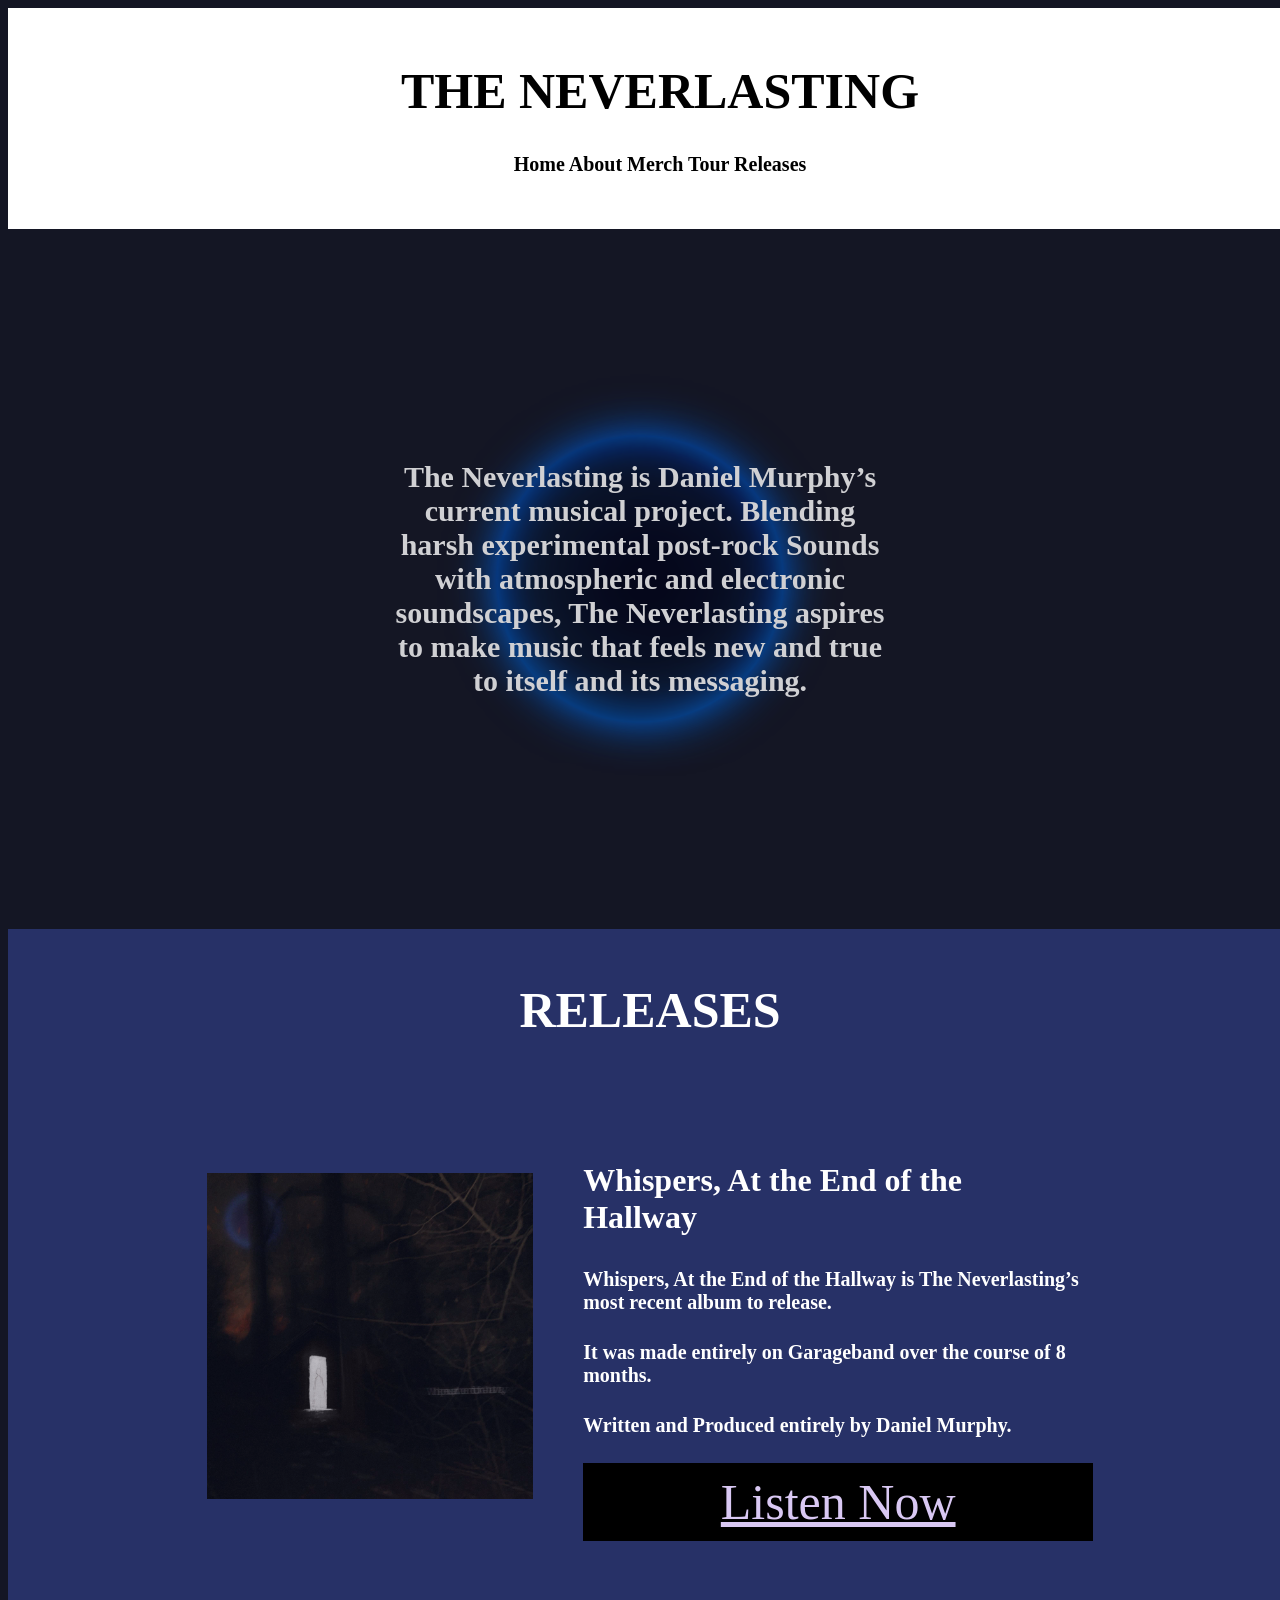
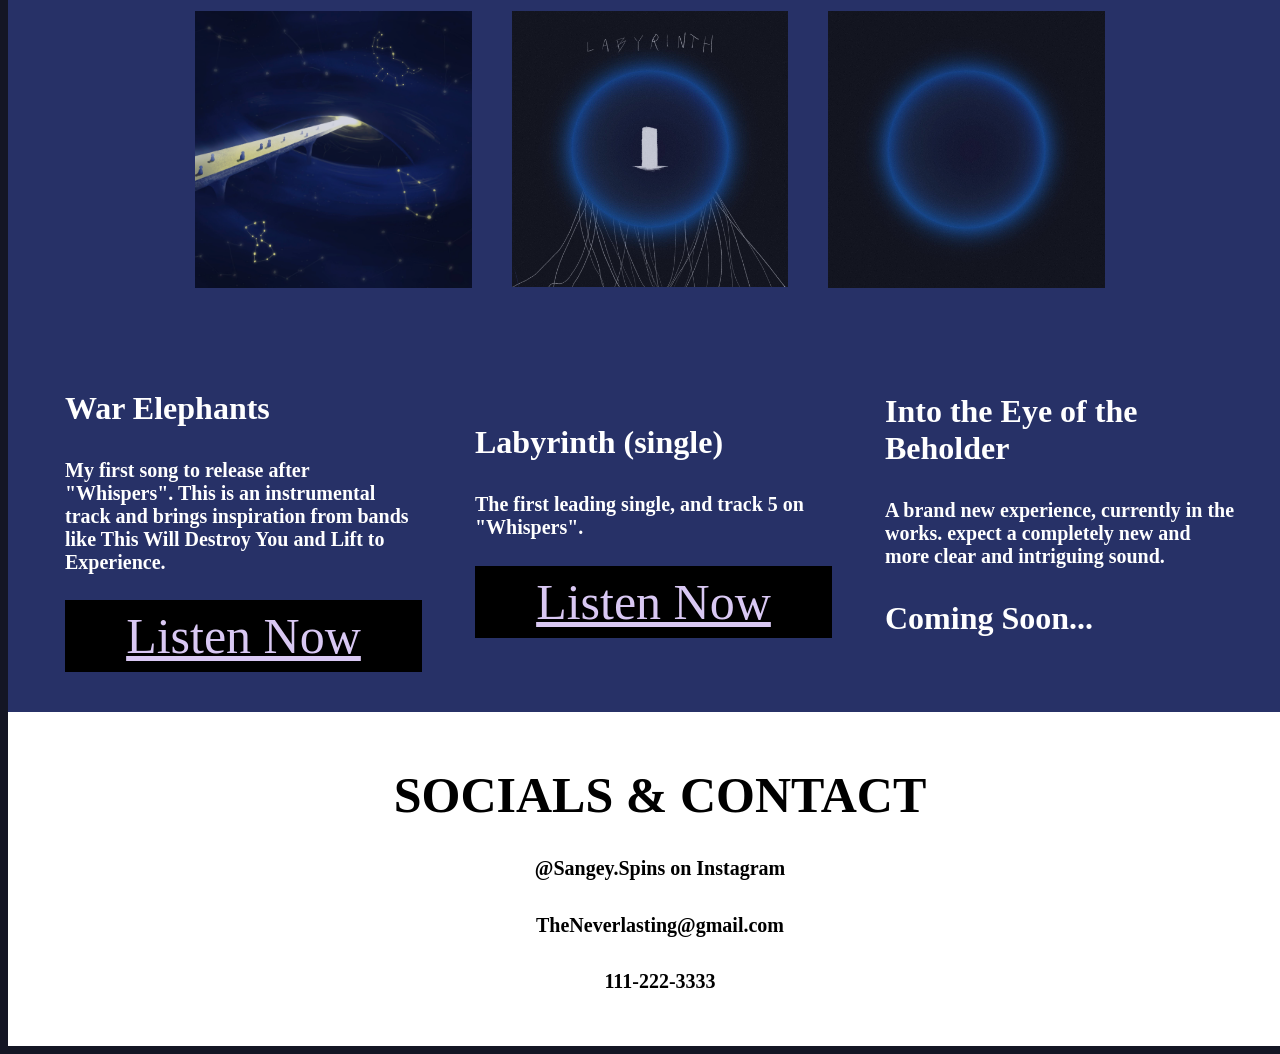
<file: index.html>
<!DOCTYPE html>
<html lang="en">
<head>
    <meta charset="UTF-8">
    <meta name="viewport" content="width=device-width, initial-scale=1.0">
    <title>Daniel's personal wonderful website </title>
    <link rel="stylesheet" href="styles.css">
</head>
<body>
    <div class="header">
        <h1>THE NEVERLASTING</h1>
        <h5>Home         About      Merch         Tour        Releases</h5>
    </div>
    <div class="about">
        <div class="aboutimage">
            <div class="abouttext">
                <H6>
                    The Neverlasting is Daniel Murphy’s current musical project. Blending harsh experimental post-rock Sounds with atmospheric and electronic soundscapes, The Neverlasting aspires to make music that feels new and true to itself and its messaging.
                </H6>
            </div>
        </div>
      

    </div>

<div class="container">
    <h2>RELEASES</h2>
    </div>
<div class="container">
    <div class="imagebox1">
        
    </div>
    <div class="box">
        <h3>Whispers, At the End of the Hallway</h3>
        <h4>Whispers, At the End of the Hallway is The Neverlasting’s most recent album to release.</h4>
        <h4>It was made entirely on Garageband over the course of 8 months. </h4>    
        <h4>Written and Produced entirely by Daniel Murphy. </h4>  
        <div class="listenbutton">
            <a href="https://open.spotify.com/album/2DBiUS0VnMmmUihFBKor5K?si=Us6UzgQQT5KIp5LiqiMmPw">Listen Now</a>
        </div>
        </div>
</div>
<div class="container">
    <div class="imagebox2">

    </div>
<div class="imagebox3">

</div>
<div class="imagebox4">
</div>
</div>

<div class="container">
    <div class="box2">
        <h3>War Elephants</h3>
        <h4>My first song to release after "Whispers". This is an instrumental track and brings inspiration from bands like This Will Destroy You and Lift to Experience.</h4>
        <div class="listenbutton">
            <a href="https://open.spotify.com/album/0WVYIpL7eceeUdgQuwrCh1?si=nrq7Szh4RsuRQCFnfcG4QQ">Listen Now</a>
        </div>
    </div>
    <div class="box2">
        <h3>Labyrinth (single)</h3>
        <h4>The first leading single, and track 5 on "Whispers". </h4>
        <div class="listenbutton">
            <a href="https://open.spotify.com/album/7ITkj2yIgCohX1hhuPAW6J?si=F6bueITWRRaWhifbG2ekuA">Listen Now</a>
        </div>
    </div> 
    <div class="box2">
        <h3>Into the Eye of the Beholder</h3>
        <h4>A brand new experience, currently in the works. expect a completely new and more clear and intriguing sound. </h4>
        <h3>Coming Soon...</h3>
    </div> 
</div>

<div class="header">
    <h1>SOCIALS & CONTACT</h1>
    <h5>@Sangey.Spins on Instagram</h5>
    <h5>TheNeverlasting@gmail.com</h5>
    <h5>111-222-3333</h5>
</div>


</body>
</html>
</file>
<file: styles.css>
*{
    font-family: Georgia, 'Times New Roman', Times, serif;
    text-align: center;
}

h1 {
    color: rgb(0, 0, 0);
    font-size: 50px;
    text-align-last: center; 
    font-family: Georgia, 'Times New Roman', Times, serif;
}
h5{
    font-family: 'Times New Roman', Times, serif;
    font-size: 20px;
    color: black;
}
h6{
    font-family: 'Times New Roman', Times, serif;
    font-size: 30px;
    color: rgb(255, 255, 255);
    text-align-last: center;
}
h2{ 
font-family: Georgia, 'Times New Roman', Times, serif;
color: rgb(255, 255, 255);
font-size: 50px;
text-align-last: center; 
  
} 
h3 {
    color: rgb(255, 255, 255);
    font-size: xx-large;
    text-align: left;
}
body{   
    color: rgb(255, 255, 255);
    font-size: 20px;
    background-color: rgb(20, 22, 36);
}
h4{
    font-family: 'Times New Roman', Times, serif;
    font-size: 20px;
    color: rgb(255, 255, 255); 
    text-align: left;
}
a{
    color: rgb(217, 200, 243);
}

.box{
    display: inline-block;
   width: 500px;
   height: auto;
   padding: 10px;
   margin: 20px;
    text-align: left;
} 
.listenbutton{
   color: black;
    display: inline-block;
    width: 98%;
    background-color: rgb(0, 0, 0);
    font-size: 50px;
    padding: 2%;
}
.imagebox1{
    align-self: center;
    display: inline-block;
   width: 200px;
   height: 200px;
   padding: 5%;
   margin: 20px;
    justify-content: center;
    align-items: center;
     background-image: url("images/WhispersCover.jpg");
     background-size: contain; 
     opacity: 80%;
     background-position: center center;
     background-repeat: no-repeat;
}
.imagebox2{
    align-self: center;
    display: inline-block;
   width: 150px;
   height: 150px;
   padding: 5%;
   margin: 20px;
    justify-content: center;
    align-items: center;
     background-image: url("images/WarElephantsCover.jpg");
     background-size: contain; 
     opacity: 80%;
     background-position: center center;
     background-repeat: no-repeat;
}
.imagebox3{
    align-self: center;
    display: inline-block;
   width: 150px;
   height: 150px;
   padding: 5%;
   margin: 20px;
    justify-content: center;
    align-items: center;
     background-image: url("images/LabyrinthCover.jpg");
     background-size: contain; 
     opacity: 80%;
     background-position: center center;
     background-repeat: no-repeat;
}
.imagebox4{
    align-self: center;
    display: inline-block;
   width: 150px;
   height: 150px;
   padding: 5%;
   margin: 20px;
    justify-content: center;
    align-items: center;
     background-image: url("images/IMG_5805.jpg");
     background-size: contain; 
     opacity: 80%;
     background-position: center center;
     background-repeat: no-repeat;
}
.container{
    width: 100%;
    display: flex;
    padding-left: 25%;
    padding-right: 25%;
    background-color: rgb(39, 49, 103);
    padding: 10px;
    justify-content: center;
} 
.header{
    
    width: 100%;
    display: block;
    background-color: white;
    line-height: normal;
    padding: 20px;
    position: relative;
    z-index: 0;
    overflow: hidden;
} 
.about{
   display: flex;
   justify-content: center;
    width: 100%;
    height: 700px;
    align-items: center center;
}
.abouttext{
   align-self: center;
   width: 20%;
   kerning: 120%;
    width: auto;
    text-align: center;
    align-content: center;
}
.aboutimage{
   display: flex;
   justify-content: center;
   align-items: center;
    width: 40%;
    height: 100%;
    background-image: url("images/WhispersLogo.png");
    background-size: contain; 
    opacity: 80%;
    background-position: center center;
    background-repeat: no-repeat;
}
.box2{
    display: inline-block;
    width: 350px;
    height: auto;
    padding: 10px;
    margin: 20px;
     text-align: center;
     align-content: center;
}
</file>
